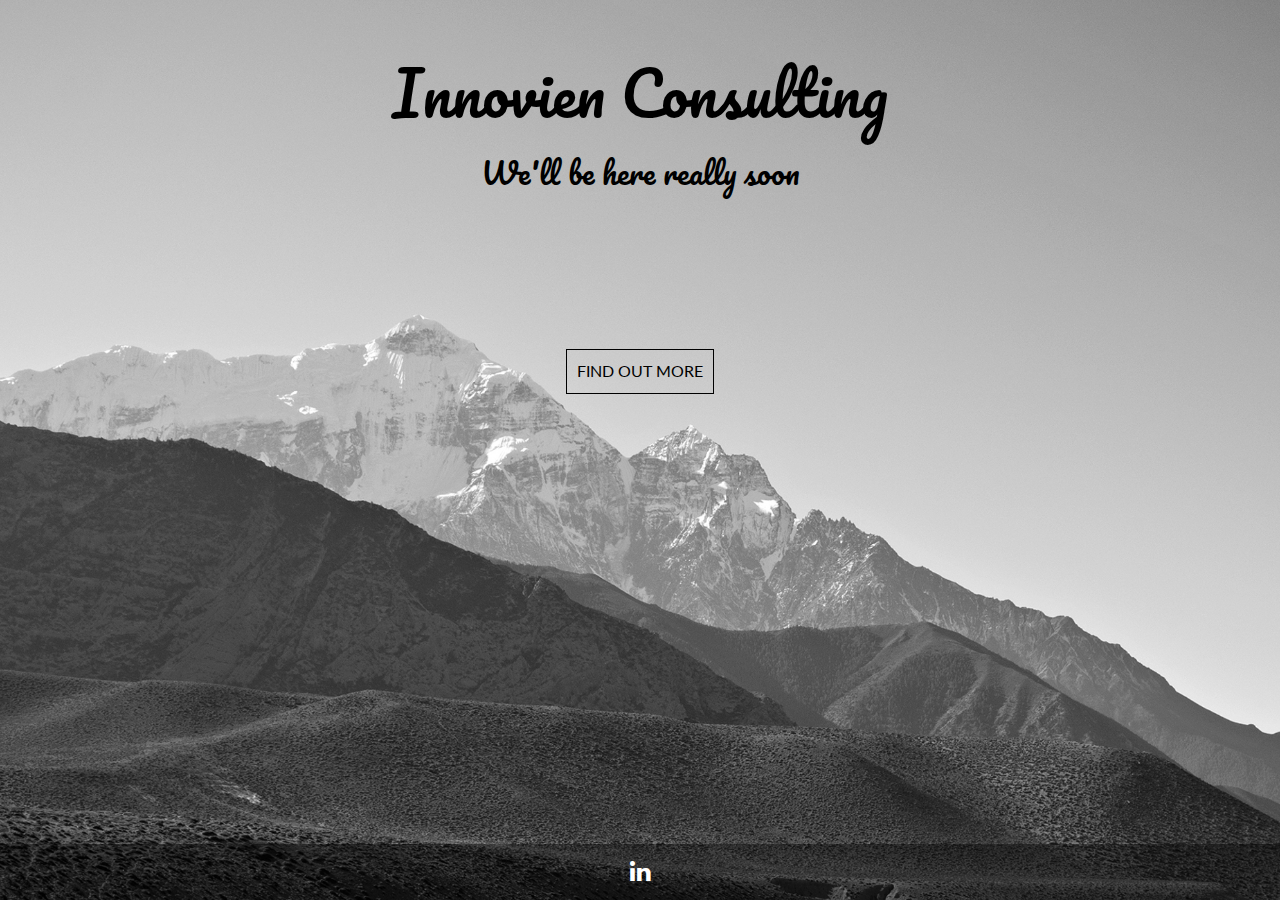
<file: index.html>
<!DOCTYPE html>
<html lang="en">
  <head>
    <meta charset="utf-8">
    <meta http-equiv="X-UA-Compatible" content="IE=edge">
    <meta name="viewport" content="width=device-width, initial-scale=1">
    <title>Innovien Consulting</title>

    <!-- Bootstrap -->
    <link rel="stylesheet" href="css/bootstrap.min.css">
    <!-- Stylesheet for this page (fancy background, etc). -->
    <link href="css/mountain.css" rel="stylesheet">
    <!-- Nice fonts via Google's CDN. -->
    <link href='http://fonts.googleapis.com/css?family=Lato|Pacifico' rel='stylesheet' type='text/css'>
    <!-- Font awesome. -->
    <link href="css/font-awesome.min.css" rel="stylesheet">

    <!-- HTML5 Shim and Respond.js IE8 support of HTML5 elements and media queries -->
    <!--[if lt IE 9]>
      <script src="js/html5shiv.js"></script>
      <script src="js/respond.min.js"></script>
    <![endif]-->
  </head>
  <body class="configuration-background configuration-font-color">
    <div class="container-fluid landing">
      <div class="col-md-3">
      </div>
      <div class="col-md-6">
        <div class="row">
          <h1>Innovien Consulting</h1>
        </div>

        <div class="row">
          <h2>We'll be here really soon</h2>
        </div>

        <div class="welcome">
          <div class="row">
            <div class="countdown">
              <div class="col-xs-12 col-sm-3 col-md-3 text-center">
                <div class="count-container configuration-border-color">
                  <span class="days"></span>
                  <p class="days_ref"></p>
                </div>
              </div>
              <div class="col-xs-12 col-sm-3 col-md-3 text-center">
                <div class="count-container configuration-border-color">
                  <span class="hours"></span>
                  <p class="hours_ref"></p>
                </div>
              </div>
              <div class="col-xs-12 col-sm-3 col-md-3 text-center">
                <div class="count-container configuration-border-color">
                  <span class="minutes"></span>
                  <p class="minutes_ref"></p>
                </div>
              </div>
              <div class="col-xs-12 col-sm-3 col-md-3 text-center">
                <div class="count-container configuration-border-color seconds-count-container">
                  <span class="seconds"></span>
                  <p class="seconds_ref"></p>
                </div>
              </div>
            </div>
          </div>

          <div class="row">
            <button class="information-toggle show-details configuration-font-color configuration-border-color">Find out more</button>
          </div>
        </div>

        <div class="details">
          <p>
            We are working to get a new site up soon. Meanwhile, feel free to leave us your email so we can send you further updates.
          </p>

          <form class="delay-load" id="subscribe" action="subscribe.php">
            <input type="email" name="email" placeholder="your@email.com">
            <button type="submit">Sign-up for updates</button>
            <p id="validation-error"><i class="fa fa-exclamation-triangle"></i> <span></span></p>
          </form>
          <p id="signed-up">Thanks! We'll be in touch shortly</p>

          <button class="information-toggle hide-details">Go back</button>
        </div>
      </div>
    </div>

    <div id="footer">
      <div class="container">
        <p>
          <!-- Configure your social icons here. See Font Awesome for a reference on what icons are available. -->
          <a href="http://uk.linkedin.com/in/arunmohan13" target="_blank"><i class="fa fa-linkedin"></i></a>
        </p>
      </div>
    </div>

    <!-- jQuery. -->
    <script src="js/jquery.min.js"></script>
    <!-- jQuery Countdown. -->
    <script src="js/jquery.countdown.js"></script>
    <!-- jQuery Form. -->
    <script src="js/jquery.form.min.js"></script>
    <!-- Our custom JS to make this page awesome. -->
    <script src="js/landing.js"></script>
  </body>
</html>
</file>
<file: css/mountain.css>
/* This is the background image OR background colour - you may choose. */
.configuration-background {
  background: url("../images/grey-mountains.jpg") no-repeat center center fixed;
  -webkit-background-size: cover;
  -moz-background-size: cover;
  -o-background-size: cover;
  background-size: cover;
}

/* This is used as the color of the borders of inputs, buttons, and countdown. */
.configuration-border-color {
  border-color: black;
}

/* This is the font color of the page. */
.configuration-font-color {
  color: black;
}

/********** End configuration ********** */
html {
  position: relative;
  min-height: 100%;
}

body {
  /* Margin bottom by footer height */
  margin-bottom: 60px;
}

#footer {
  position: absolute;
  bottom: 0;
  width: 100%;
  background: rgba(0, 0, 0, 0.4);
  height: 56px;
  font-size: 24px;
  padding-top: 10px;
  text-align: center;
  color: white;
}

#footer a i.fa {
  color: white;
  margin: 0 20px;
}

* {
  font-family: "Lato", sans-serif;
  font-weight: 400;
}

.landing {
  margin-top: 40px;
  text-align: center;
}

.landing h1 {
  font-family: "Pacifico", cursive;
  font-size: 60px;
}

.landing h2 {
  font-family: "Pacifico", cursive;
  font-size: 30px;
}

button,
input {
  border: 1px solid;
  padding: 5px;
  background: transparent;
  cursor: pointer;
  border-radius: 0;
  font-size: 16px;
}

button.information-toggle {
  margin-top: 60px;
  padding: 10px;
  text-transform: uppercase;
}

#validation-error,
#signed-up {
  display: none;
}

.countdown {
  margin-top: 80px;
  font-size: 24px;
}

.countdown > div {
  padding: 0;
}

.countdown .count-container {
  border-right: 1px dashed;
}

.countdown .seconds-count-container {
  border-right: none;
}

.details {
  padding-top: 20px;
  display: none;
  font-size: 20px;
  width: 80%;
  margin: 0 auto;
  line-height: 30px;
}

.details > p,
.details > form {
  opacity: 0;
  margin-top: 40px;
}

.details > p:first-child {
  margin-top: 0;
}

/* xs */
@media (max-width: 767px) {
  .landing h1 {
    font-size: 40px;
  }

  .countdown {
    margin-top: 30px;
  }

  button.btn.btn-primary {
    margin-top: 20px;
  }

  .countdown .count-container {
    border-right: none;
  }
}
</file>
